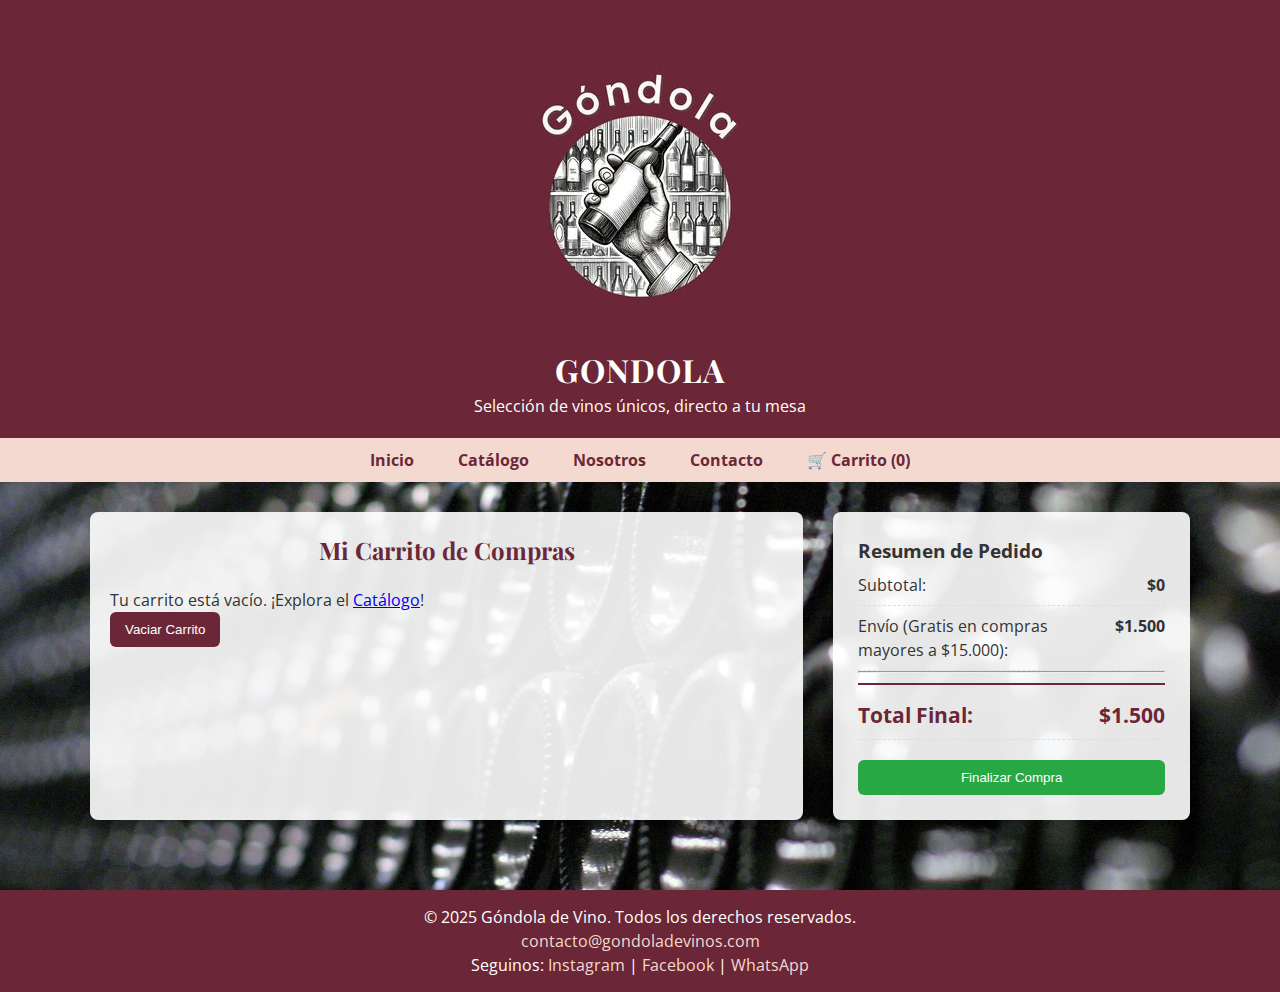
<file: pages/carrito.html>
<!DOCTYPE html>
<html lang="es">
  <head>
    <meta charset="UTF-8" />
    <meta name="viewport" content="width=device-width, initial-scale=1.0" />
    <title>Carrito de Compras - Góndola</title>
    <meta
      name="description"
      content="Revisa, edita y finaliza tu compra en el carrito de Góndola Vinos."
    />
    <meta name="keywords" content="carrito, compra, checkout, vinos" />
    <meta name="author" content="Gondola Wines" />

    <link
      href="https://fonts.googleapis.com/css2?family=Playfair+Display:wght@700&family=Open+Sans:wght@400;600&display=swap"
      rel="stylesheet"
    />
    <link
      rel="stylesheet"
      href="https://cdnjs.cloudflare.com/ajax/libs/font-awesome/6.6.0/css/all.min.css"
    />

    <link rel="stylesheet" href="../styles.css" />
  </head>
  <body>
    <header class="header">
      <img
        src="../img/Prueba sellos Gondola.jpg"
        alt="Logo de Góndola de Vino, una copa y una botella"
      />
      <h1 class="header__titulo">GONDOLA</h1>
      <p>Selección de vinos únicos, directo a tu mesa</p>
    </header>

    <nav class="nav">
      <ul class="nav__lista">
        <li><a href="../index.html">Inicio</a></li>
        <li><a href="./catalogo.html">Catálogo</a></li>
        <li><a href="./nosotros.html">Nosotros</a></li>
        <li><a href="./contacto.html">Contacto</a></li>
        <li>
          <a href="./carrito.html"
            >🛒 Carrito (<span id="contador-productos">0</span>)</a
          >
        </li>
      </ul>
    </nav>
    <main class="contenedor-carrito">
      <section class="items-seleccionados">
        <h2>Mi Carrito de Compras</h2>

        <div id="items-carrito">
          <p class="mensaje-vacio">Cargando carrito...</p>
        </div>

        <div class="carrito-acciones">
          <button id="boton-vaciar" class="producto__boton boton-secundario">
            Vaciar Carrito
          </button>
        </div>
      </section>

      <section class="resumen-compra">
        <h3>Resumen de Pedido</h3>
        <div class="resumen-detalle">
          <p>Subtotal:</p>
          <p id="carrito-subtotal">$0</p>
        </div>
        <div class="resumen-detalle">
          <p>Envío (Gratis en compras mayores a $15.000):</p>
          <p id="carrito-envio">$1.500</p>
        </div>
        <hr />
        <div class="resumen-detalle resumen-total">
          <p>Total Final:</p>
          <p id="carrito-total">$0</p>
        </div>

        <button id="boton-comprar" class="producto__boton">
          Finalizar Compra
        </button>
      </section>
    </main>

    <footer class="footer">
      <p>&copy; 2025 Góndola de Vino. Todos los derechos reservados.</p>
      <p>
        <a href="mailto:contacto@gondoladevinos.com"
          >contacto@gondoladevinos.com</a
        >
      </p>
      <p>
        Seguinos: <a href="#">Instagram</a> | <a href="#">Facebook</a> |
        <a href="#">WhatsApp</a>
      </p>
    </footer>
    <script src="../app.js"></script>
  </body>
</html>
</file>
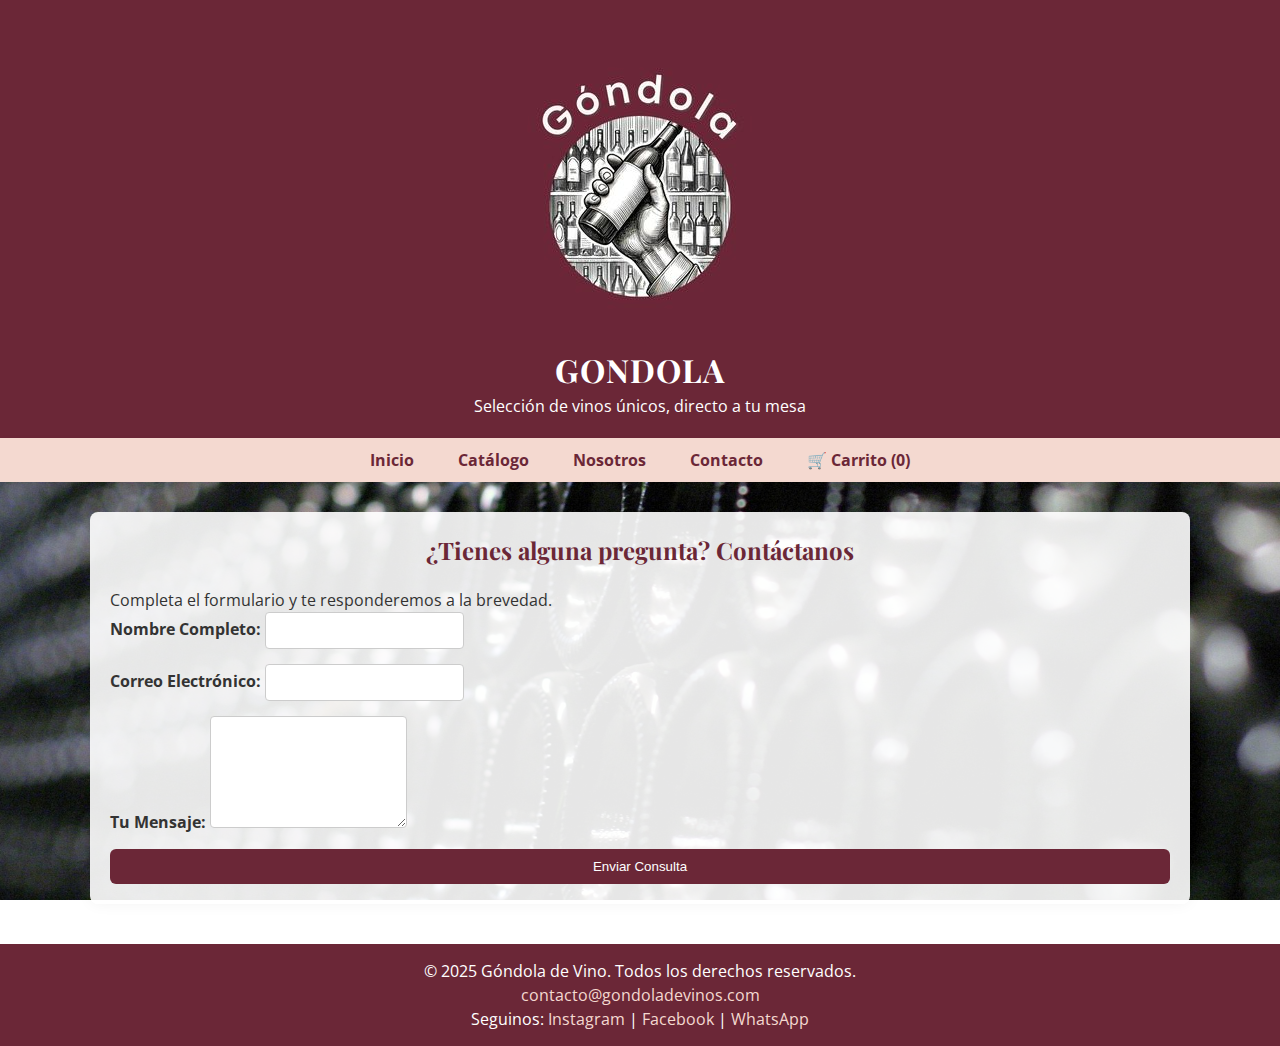
<file: pages/contacto.html>
<!DOCTYPE html>
<html lang="es">
  <head>
    <meta charset="UTF-8" />
    <meta name="viewport" content="width=device-width, initial-scale=1.0" />
    <title>Contacto - Góndola Vinos</title>
    <meta
      name="description"
      content="Contáctanos para consultas sobre pedidos, productos o bodega. Envíanos un mensaje."
    />
    <meta name="keywords" content="contacto, formulario, email, soporte" />
    <meta name="author" content="Gondola Wines" />

    <link
      href="https://fonts.googleapis.com/css2?family=Playfair+Display:wght@700&family=Open+Sans:wght@400;600&display=swap"
      rel="stylesheet"
    />
    <link
      rel="stylesheet"
      href="https://cdnjs.cloudflare.com/ajax/libs/font-awesome/6.6.0/css/all.min.css"
    />

    <link rel="stylesheet" href="../styles.css" />
  </head>
  <body>
    <header class="header">
      <img
        src="../img/Prueba sellos Gondola.jpg"
        alt="Logo de Góndola de Vino, una copa y una botella"
      />
      <h1 class="header__titulo">GONDOLA</h1>
      <p>Selección de vinos únicos, directo a tu mesa</p>
    </header>

    <nav class="nav">
      <ul class="nav__lista">
        <li><a href="../index.html">Inicio</a></li>
        <li><a href="./catalogo.html">Catálogo</a></li>
        <li><a href="./nosotros.html">Nosotros</a></li>
        <li><a href="./contacto.html">Contacto</a></li>
        <li>
          <a href="./carrito.html"
            >🛒 Carrito (<span id="contador-productos">0</span>)</a
          >
        </li>
      </ul>
    </nav>
    <main>
      <section class="contacto-form-container">
        <h2>¿Tienes alguna pregunta? Contáctanos</h2>
        <p class="destacados__intro">
          Completa el formulario y te responderemos a la brevedad.
        </p>

        <form id="contacto-form" class="formulario">
          <div class="form-grupo">
            <label for="nombre">Nombre Completo:</label>
            <input type="text" id="nombre" name="nombre" required />
            <span class="error-mensaje" id="error-nombre"></span>
          </div>

          <div class="form-grupo">
            <label for="email">Correo Electrónico:</label>
            <input type="email" id="email" name="email" required />
            <span class="error-mensaje" id="error-email"></span>
          </div>

          <div class="form-grupo">
            <label for="mensaje">Tu Mensaje:</label>
            <textarea id="mensaje" name="mensaje" rows="6" required></textarea>
            <span class="error-mensaje" id="error-mensaje"></span>
          </div>

          <button type="submit" class="producto__boton">Enviar Consulta</button>
        </form>
      </section>
    </main>

    <footer class="footer">
      <p>&copy; 2025 Góndola de Vino. Todos los derechos reservados.</p>
      <p>
        <a href="mailto:contacto@gondoladevinos.com"
          >contacto@gondoladevinos.com</a
        >
      </p>
      <p>
        Seguinos: <a href="#">Instagram</a> | <a href="#">Facebook</a> |
        <a href="#">WhatsApp</a>
      </p>
    </footer>
    <script src="../app.js"></script>
  </body>
</html>
</file>
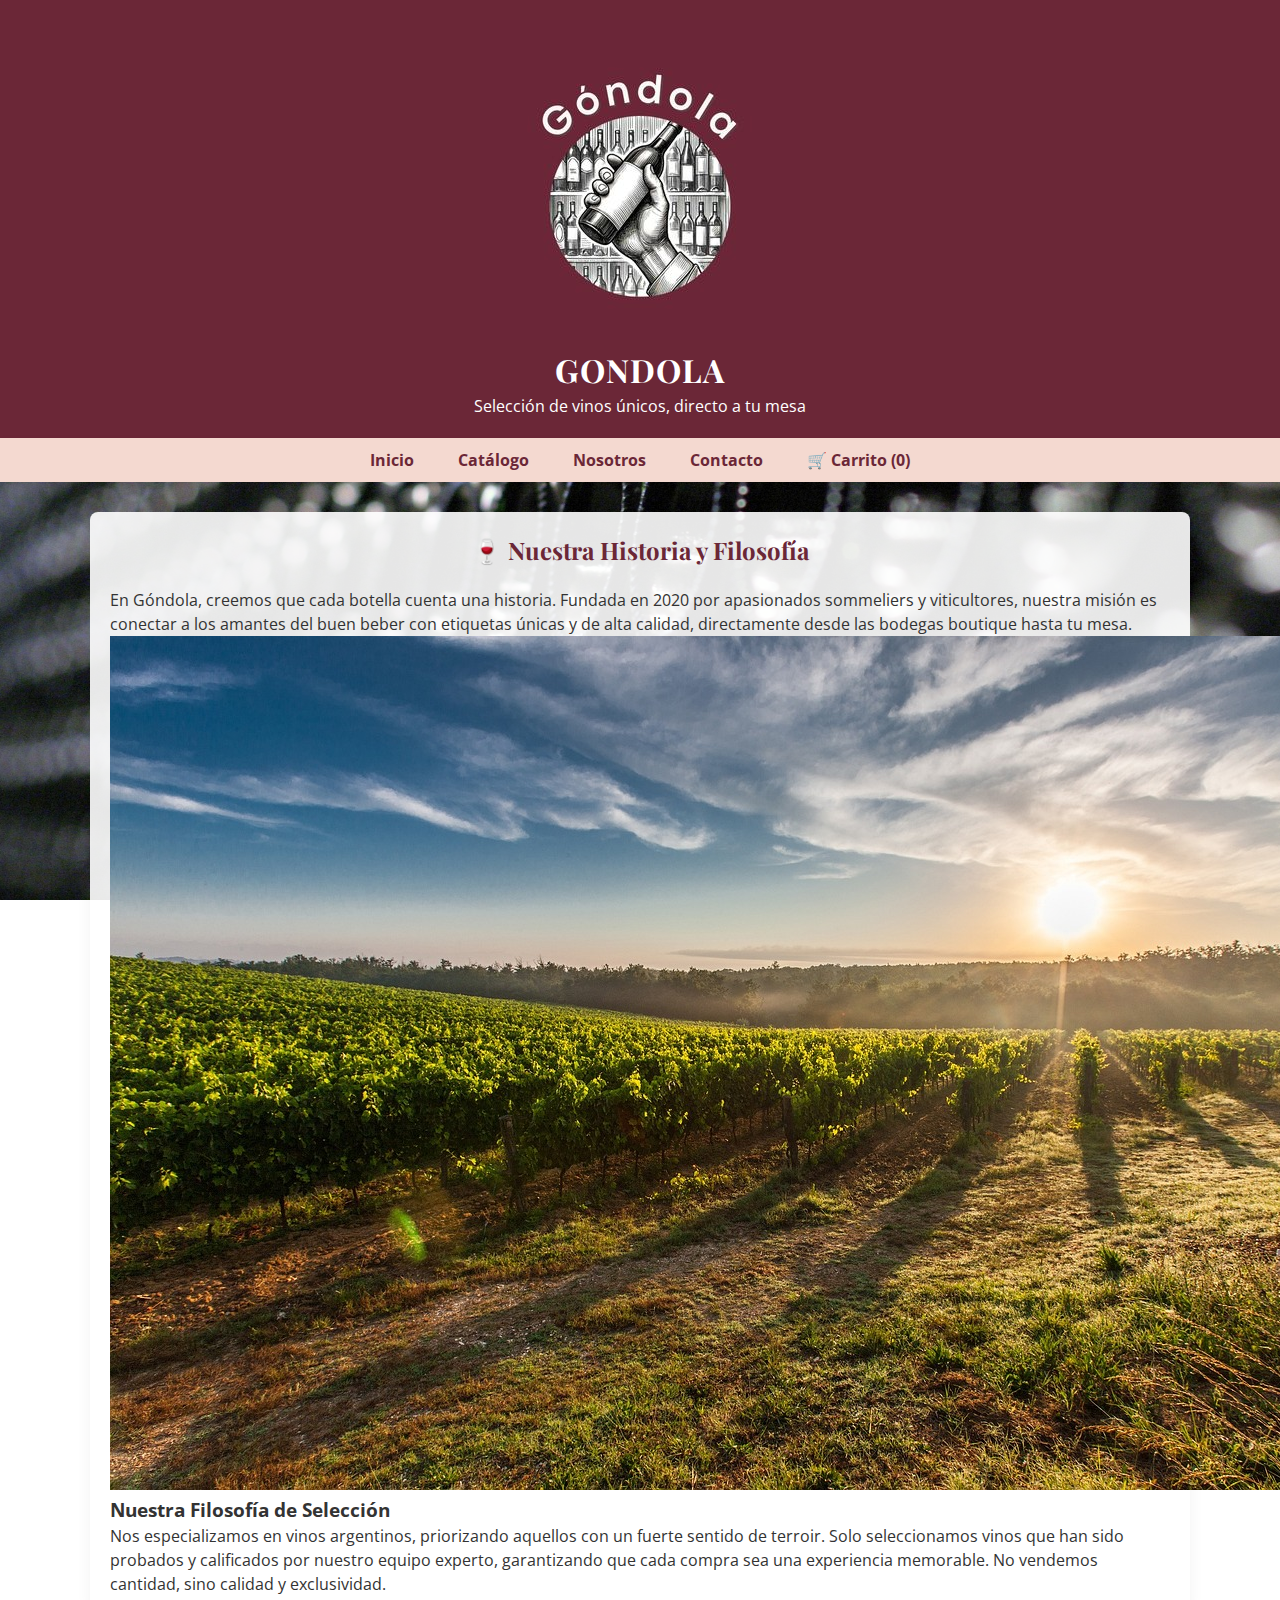
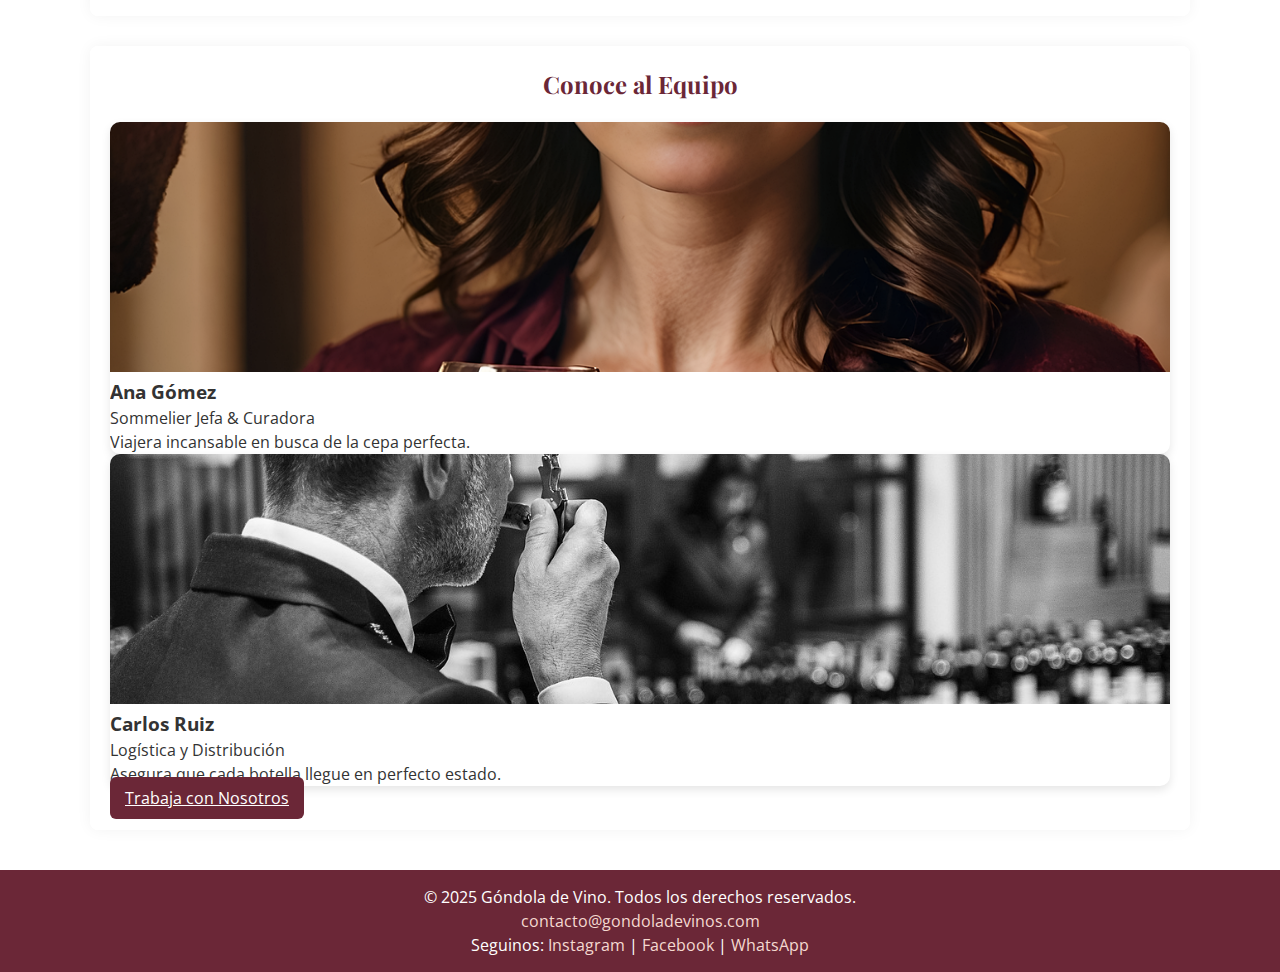
<file: pages/nosotros.html>
<!DOCTYPE html>
<html lang="es">
  <head>
    <meta charset="UTF-8" />
    <meta name="viewport" content="width=device-width, initial-scale=1.0" />
    <title>Nosotros - La Historia de Gondola</title>
    <meta
      name="description"
      content="Conoce la historia, filosofía y el equipo de Góndola Vinos, tu tienda de vinos boutique."
    />
    <meta name="keywords" content="historia, equipo, sommeliers, filosofía" />
    <meta name="author" content="Gondola Wines" />

    <link
      href="https://fonts.googleapis.com/css2?family=Playfair+Display:wght@700&family=Open+Sans:wght@400;600&display=swap"
      rel="stylesheet"
    />
    <link
      rel="stylesheet"
      href="https://cdnjs.cloudflare.com/ajax/libs/font-awesome/6.6.0/css/all.min.css"
    />
    <link rel="stylesheet" href="../styles.css" />
  </head>
  <body>
    <header class="header">
      <img
        src="../img/Prueba sellos Gondola.jpg"
        alt="Logo de Góndola de Vino, una copa y una botella"
      />
      <h1 class="header__titulo">GONDOLA</h1>
      <p>Selección de vinos únicos, directo a tu mesa</p>
    </header>

    <nav class="nav">
      <ul class="nav__lista">
        <li><a href="../index.html">Inicio</a></li>
        <li><a href="./catalogo.html">Catálogo</a></li>
        <li><a href="./nosotros.html">Nosotros</a></li>
        <li><a href="./contacto.html">Contacto</a></li>
        <li>
          <a href="./carrito.html"
            >🛒 Carrito (<span id="contador-productos">0</span>)</a
          >
        </li>
      </ul>
    </nav>

    <main>
      <section class="quienes-somos">
        <h2>🍷 Nuestra Historia y Filosofía</h2>

        <p>
          En Góndola, creemos que cada botella cuenta una historia. Fundada en
          2020 por apasionados sommeliers y viticultores, nuestra misión es
          conectar a los amantes del buen beber con etiquetas únicas y de alta
          calidad, directamente desde las bodegas boutique hasta tu mesa.
        </p>

        <img
          src="../img/viñedo vino uva boutique.jpg"
          alt="Vista panorámica de una bodega boutique al atardecer en un viñedo"
          class="img-nosotros"
        />

        <h3>Nuestra Filosofía de Selección</h3>
        <p>
          Nos especializamos en vinos argentinos, priorizando aquellos con un
          fuerte sentido de terroir. Solo seleccionamos vinos que han sido
          probados y calificados por nuestro equipo experto, garantizando que
          cada compra sea una experiencia memorable. No vendemos cantidad, sino
          calidad y exclusividad.
        </p>
      </section>

      <section class="nuestro-equipo">
        <h2>Conoce al Equipo</h2>

        <div class="equipo-grid">
          <article class="vino-destacado">
            <img
              src="../img/sommelier 2.png"
              alt="Foto de la Sommelier Jefa, Ana Gómez"
              class="equipo-foto"
            />
            <div class="vino-info">
              <h3>Ana Gómez</h3>
              <p class="equipo-cargo">Sommelier Jefa & Curadora</p>
              <p>Viajera incansable en busca de la cepa perfecta.</p>
            </div>
          </article>

          <article class="vino-destacado">
            <img
              src="../img/sommelier 1.jpg"
              alt="Foto del Gerente de Logística, Carlos Ruiz"
              class="equipo-foto"
            />
            <div class="vino-info">
              <h3>Carlos Ruiz</h3>
              <p class="equipo-cargo">Logística y Distribución</p>
              <p>Asegura que cada botella llegue en perfecto estado.</p>
            </div>
          </article>
        </div>

        <p class="trabaja-con-nosotros">
          <a href="./contacto.html" class="producto__boton"
            >Trabaja con Nosotros</a
          >
        </p>
      </section>
    </main>

    <footer class="footer">
      <p>&copy; 2025 Góndola de Vino. Todos los derechos reservados.</p>
      <p>
        <a href="mailto:contacto@gondoladevinos.com"
          >contacto@gondoladevinos.com</a
        >
      </p>
      <p>
        Seguinos: <a href="#">Instagram</a> | <a href="#">Facebook</a> |
        <a href="#">WhatsApp</a>
      </p>
    </footer>
    <script src="../app.js"></script>
  </body>
</html>
</file>
<file: styles.css>
/* -------- RESET -------- */
* {
  margin: 0;
  padding: 0;
  box-sizing: border-box;
}

/* -------- FUENTE GENERAL & BACKGROUND -------- */
body {
  font-family: "Open Sans", sans-serif;
  color: #333;
  line-height: 1.5;

  background-image: url("../img/fondo-vino-imagen.jpg");
  background-size: cover;
  background-position: center;
  background-attachment: fixed;
}

.dark-mode {
  background-color: #1a1a1a;
  color: #f0f0f0;
}

.dark-mode section,
.dark-mode .card {
  background-color: #2c2c2c !important;
  color: #f0f0f0;
  border: 1px solid #444;
}
.dark-mode h2,
.dark-mode h3,
.dark-mode a {
  color: #ffcc00;
}
.dark-mode .nav {
  background-color: #4b1c28;
}
.dark-mode .nav__lista a {
  color: #f4d9d0;
}
.dark-mode .nav__lista a:hover {
  background-color: #6b2737;
  color: #fff;
}
.dark-mode input,
.dark-mode textarea {
  background-color: #333;
  color: #f0f0f0;
  border: 1px solid #666;
}

/* -------- HEADER & FOOTER -------- */
.header,
.footer {
  background-color: #6b2737;
  color: white;
  text-align: center;
  padding: 20px 0;
}
.header__titulo {
  font-family: "Playfair Display", serif;
  font-size: 2rem;
  letter-spacing: 1px;
}
.footer {
  margin-top: 40px;
  padding: 15px 0;
}
.footer a {
  color: #f4d9d0;
  text-decoration: none;
}
.footer a:hover {
  text-decoration: underline;
}

/* -------- NAV -------- */
.nav {
  background-color: #f4d9d0;
  padding: 10px 0;
  box-shadow: 0 2px 5px rgba(0, 0, 0, 0.1);
}
.nav__lista {
  display: flex;
  justify-content: center;
  gap: 20px;
  list-style: none;
  margin: 0;
  padding: 0;
}
.nav__lista a {
  text-decoration: none;
  color: #6b2737;
  font-weight: bold;
  padding: 8px 12px;
  border-radius: 4px;
  transition: background-color 0.2s ease, color 0.2s ease;
}
.nav__lista a:hover {
  background-color: #6b2737;
  color: #fff;
}

/* -------- MAIN & SECCIONES GENERALES -------- */
main {
  width: 90%;
  max-width: 1100px;
  margin: 30px auto;
}
section {
  background-color: rgba(255, 255, 255, 0.9);
  padding: 20px;
  border-radius: 8px;
  margin-bottom: 30px;
  box-shadow: 0 0 15px rgba(0, 0, 0, 0.05);
}
h2 {
  font-family: "Playfair Display", serif;
  color: #6b2737;
  margin-bottom: 20px;
  text-align: center;
}

/* -------- SECCIÓN DESTACADOS (HOME) -------- */
.destacados h2 {
  font-family: "Playfair Display", serif;
}
.destacados__grid {
  display: grid;
  grid-template-columns: repeat(auto-fit, minmax(280px, 1fr));
  gap: 30px;
}
.vino-destacado {
  background-color: #fff;
  border-radius: 10px;
  overflow: hidden;
  box-shadow: 0 4px 10px rgba(0, 0, 0, 0.1);
  transition: transform 0.3s ease;
}
.vino-destacado img {
  width: 100%;
  height: 250px;
  object-fit: cover;
}

/* -------- SECCIÓN CATÁLOGO -------- */
.productos {
  display: flex;
  flex-wrap: wrap;
  justify-content: center;
  gap: 30px;
  margin-top: 20px;
}

.producto {
  background-color: #fff;
  border: 1px solid #ddd;
  border-radius: 10px;
  width: 300px;
  padding: 20px;
  text-align: center;
  box-shadow: 0 4px 8px rgba(0, 0, 0, 0.1);
  transition: transform 0.2s ease;
}
.producto img {
  width: 100%;
  height: 300px;
  object-fit: cover;
  border-radius: 8px;
}
.producto__titulo {
  font-family: "Playfair Display", serif;
  font-size: 1.3rem;
  color: #6b2737;
}
.producto__precio {
  font-weight: bold;
  color: #4b1c28;
  font-size: 1.2rem;
  margin-bottom: 10px;
}
.producto__boton {
  background-color: #6b2737;
  color: white;
  border: none;
  padding: 10px 15px;
  border-radius: 6px;
  cursor: pointer;
  transition: background-color 0.2s ease;
}
.producto__boton:hover {
  background-color: #4b1c28;
}
.producto__descripcion {
  margin-top: 10px;
  margin-bottom: 10px;
  padding: 10px;
  background-color: #f9f9f9;
  border-left: 3px solid #ffcc00;
}

/* -------- SECCIÓN RESEÑAS -------- */
.reseñas {
  display: grid;
  grid-template-columns: repeat(auto-fit, minmax(300px, 1fr));
  gap: 20px;
  padding: 40px;
  margin-top: 40px;
}
.reseñas h2 {
  grid-column: 1 / -1;
  margin-bottom: 20px;
}
.card {
  background-color: #fff;
  border: 1px solid #ddd;
  border-radius: 8px;
  padding: 20px;
  text-align: center;
  box-shadow: 0 4px 8px rgba(0, 0, 0, 0.1);
}
.card__icon {
  font-size: 50px;
  color: #6b2737;
}

/* -------- FORMULARIO DE CONTACTO -------- */
.formulario-seccion {
  max-width: 600px;
  margin: 30px auto;
}
form {
  display: flex;
  flex-direction: column;
  gap: 15px;
}
label {
  font-weight: bold;
}
input,
textarea,
button {
  padding: 10px;
  border: 1px solid #ccc;
  border-radius: 4px;
}
.error-mensaje {
  color: #ff0000;
  font-size: 0.85rem;
  margin-top: -10px;
  font-weight: bold;
}

/* -------- CARRITO DE COMPRAS  -------- */
.contenedor-carrito {
  display: grid;
  grid-template-columns: 2fr 1fr;
  gap: 30px;
}
.resumen-compra {
  padding: 25px;
  background-color: rgba(255, 255, 255, 0.9);
  border-radius: 8px;
  box-shadow: 0 0 10px rgba(0, 0, 0, 0.1);
  height: fit-content;
  .resumen-detalle {
    display: flex;
    justify-content: space-between;
    padding: 8px 0;
    border-bottom: 1px dashed #ddd;
  }
  .resumen-detalle p:last-child {
    font-weight: bold;
  }
  .resumen-total {
    font-size: 1.3rem;
    font-weight: bold;
    color: #6b2737;
    padding-top: 15px;
    margin-top: 10px;
    border-top: 2px solid #6b2737;
  }
  .carrito-acciones {
    margin-top: 20px;
    text-align: right;
  }
  .carrito-item {
    display: flex;
    justify-content: space-between;
    align-items: center;
    border-bottom: 1px solid #eee;
    padding: 15px 0;
  }
  .carrito-item:last-child {
    border-bottom: none;
  }
  .carrito-info {
    display: flex;
    align-items: center;
    gap: 15px;
  }
  .carrito-info img {
    width: 80px;
    height: 80px;
    object-fit: cover;
    border-radius: 4px;
  }
  .carrito-controls {
    display: flex;
    align-items: center;
    gap: 10px;
  }
  .carrito-controls input[type="number"] {
    width: 60px;
    text-align: center;
    padding: 5px;
  }

  #boton-vaciar {
    background-color: #dc3545;
    margin-right: 10px;
  }
  #boton-vaciar:hover {
    background-color: #c82333;
  }
  #boton-comprar {
    background-color: #28a745;
    width: 100%;
    margin-top: 20px;
  }
  #boton-comprar:hover {
    background-color: #218838;
  }

  .img-nosotros {
    width: 100%;
    max-height: 400px;
    object-fit: cover;
    border-radius: 8px;
    margin: 20px 0;
  }

  .equipo-grid {
    display: flex;
    flex-wrap: wrap;
    justify-content: center;
    gap: 30px;
    margin-top: 20px;
  }

  .equipo-foto {
    height: 200px;
    width: 200px;
    object-fit: cover;
    border-radius: 50%;
    margin-bottom: 10px;
    border: 4px solid #f4d9d0;
  }

  .equipo-cargo {
    font-weight: bold;
    color: #6b2737;
  }

  .trabaja-con-nosotros {
    margin-top: 30px;
    text-align: center;
  }

  /* -------- MEDIA QUERIES (RESPONSIVO) -------- */
  @media (max-width: 900px) {
    main {
      width: 95%;
    }
  }

  @media (max-width: 768px) {
    .nav__lista {
      flex-direction: column;
      gap: 5px;
    }
    .nav__lista li {
      text-align: center;
    }

    /* Carrito pasa a ser una sola columna */
    .contenedor-carrito {
      grid-template-columns: 1fr;
    }

    /* Reseñas en una sola columna */
    .reseñas {
      grid-template-columns: 1fr;
      padding: 20px;
    }

    /* Contenedores de productos se ajustan más */
    .destacados__grid,
    .productos {
      grid-template-columns: 1fr;
    }
    .producto,
    .vino-destacado {
      width: 95%;
      margin: auto;
    }

    /* Formulario de Contacto más compacto */
    .contacto-form-container {
      padding: 15px;
    }
  }
}
</file>
